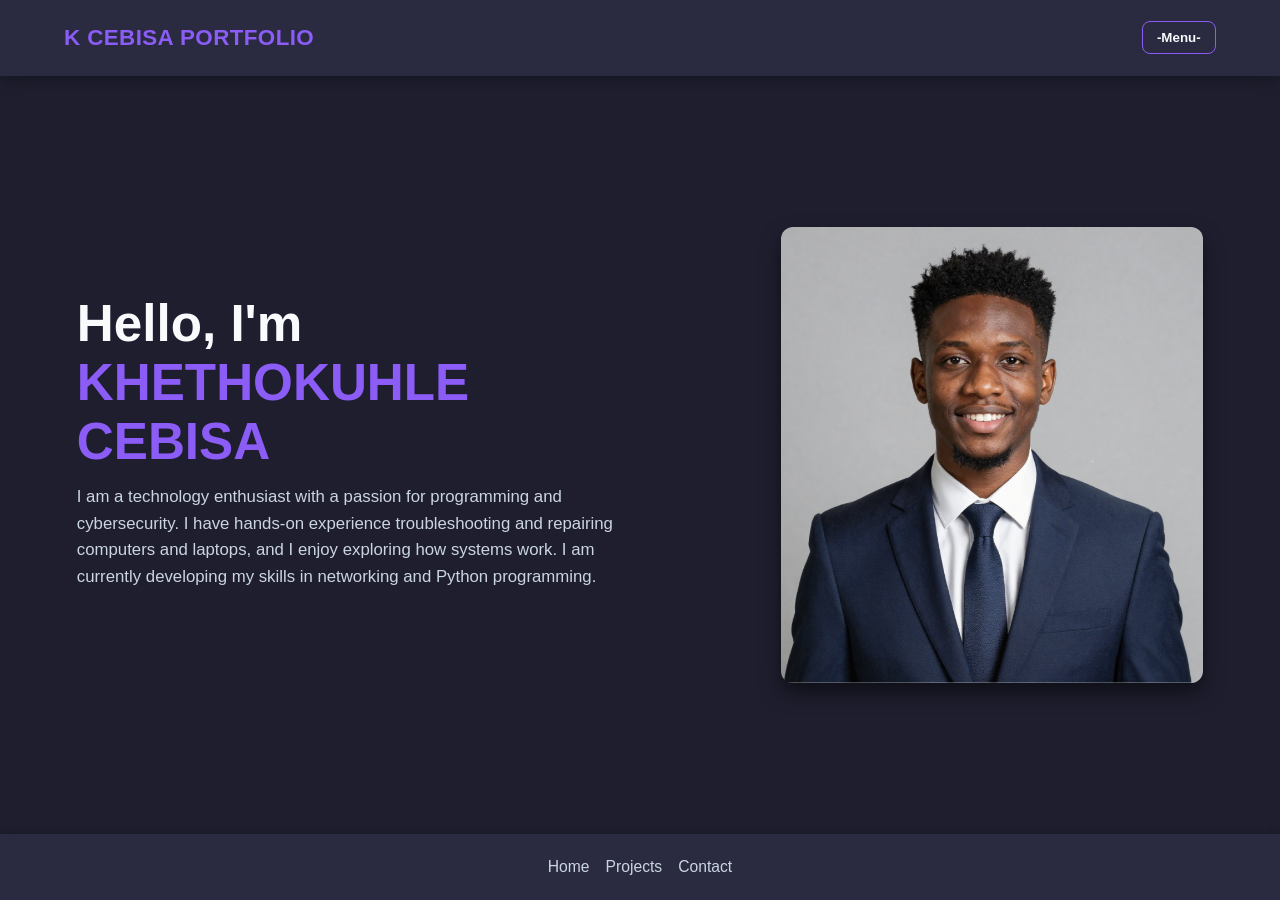
<file: index.html>
<!DOCTYPE html>
<html lang="en">
<head>
    <meta charset="UTF-8">
    <meta name="viewport" content="width=device-width, initial-scale=1.0">
    <title>My Portfolio | Home</title>
    <link rel="stylesheet" href="redo.css">
</head>

<body>


    <nav>
        <a href="index.html" class="logo">K CEBISA PORTFOLIO</a>
        
        <div class="dropdown">
            <button class="dropbtn"> -Menu- </button>
            <div class="dropdown-content">
                <a href="index.html">Home</a>
                <a href="projects.html">Projects</a>
                <a href="ContactUs.html">Contact </a>
            </div>
        </div>
    </nav>
    </nav>
    <section class="hero-section">
        <div class="hero-text">
            <h1>Hello, I'm <span>KHETHOKUHLE CEBISA</span></h1>
            <p>I am a technology enthusiast with a passion for programming and cybersecurity. I have hands-on experience troubleshooting and repairing computers and laptops, and I enjoy exploring how systems work. I am currently developing my skills in networking and Python programming.</p>
        </div>
        <div class="hero-image">
            <img src="UntitledDesign.png" alt="Portrait">
        </div>
    </section>
    <footer>
        <ul class="footer-links">
            <li><a href="index.html">Home</a></li>
            <li><a href="projects.html">Projects</a></li>
            <li><a href="ContactUs.html">Contact </a></li>
        </ul>
    </footer>

</body>
</html>
</file>
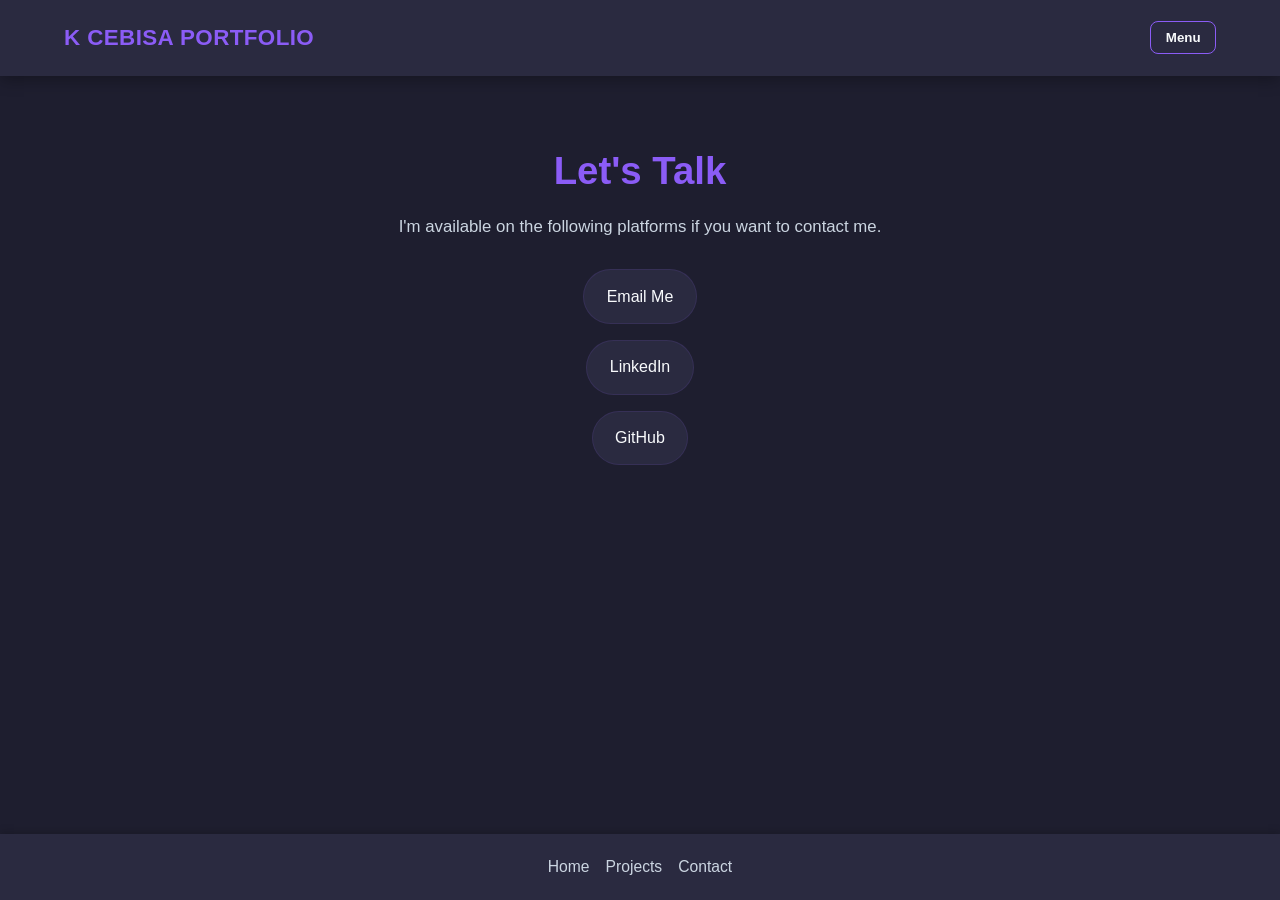
<file: ContactUs.html>
<!DOCTYPE html>
<html lang="en">
<head>
    <meta charset="UTF-8">
    <meta name="viewport" content="width=device-width, initial-scale=1.0">
    <title>My Portfolio | Contact</title>
    <link rel="stylesheet" href="redo.css">
</head>
<body>

    <nav>
        <a href="index.html" class="logo">K CEBISA PORTFOLIO</a>
        
        <div class="dropdown">
            <button class="dropbtn"> Menu </button>
            <div class="dropdown-content">
                <a href="index.html">Home</a>
                <a href="projects.html">Projects</a>
                <a href="ContactUs.html">Contact </a>
            </div>
        </div>
    </nav>

    <section class="contact-section">
        <h1>Let's Talk</h1>
        <p>I'm  available on the following platforms if you want to contact me.</p>
        
        <ul class="contact-methods">
            <li><a href="mailto:Blanc843@gmail.com">Email Me</a></li>
            <li><a href="https://linkedin.com" target="_blank">LinkedIn</a></li>
            <li><a href="https://github.com" target="_blank">GitHub</a></li>
        </ul>
    </section>
    <footer>
        <ul class="footer-links">
            <li><a href="index.html">Home</a></li>
            <li><a href="projects.html">Projects</a></li>
            <li><a href="ContactUs.html">Contact </a></li>
        </ul>
    </footer>
</body>
</html>
</file>
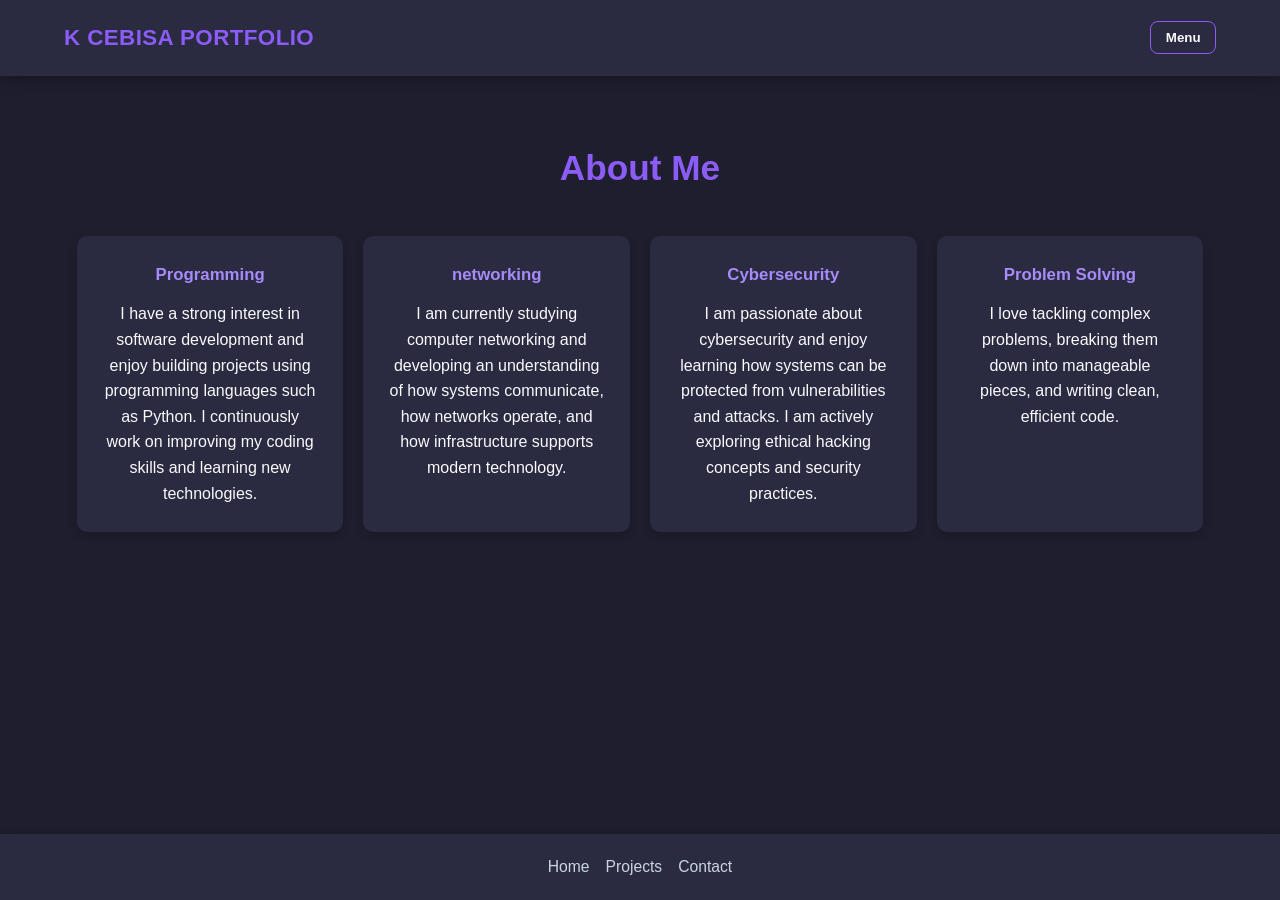
<file: projects.html>
<!DOCTYPE html>
<html lang="en">
<head>
    <meta charset="UTF-8">
    <meta name="viewport" content="width=device-width, initial-scale=1.0">
    <title>My Portfolio | Projects</title>
    <link rel="stylesheet" href="redo.css">
</head>
<body>

    <nav>
        <a href="index.html" class="logo">K CEBISA PORTFOLIO</a>
        
        <div class="dropdown">
            <button class="dropbtn"> Menu </button>
            <div class="dropdown-content">
                <a href="index.html">Home</a>
                <a href="projects.html">Projects</a>
                <a href="ContactUs.html">Contact </a>
            </div>
        </div>
    </nav>

    <section class="about-section">
        <h1>About Me</h1>
        <div class="card-container">
            <div class="card">
                <h3>Programming</h3>
                <p>I have a strong interest in software development and enjoy building projects using programming languages such as Python. I continuously work on improving my coding skills and learning new technologies.</p>
            </div>
            <div class="card">
                <h3>networking</h3>
                <p>I am currently studying computer networking and developing an understanding of how systems communicate, how networks operate, and how infrastructure supports modern technology.</p>
            </div>
            <div class="card">
                <h3>Cybersecurity</h3>
                <p>I am passionate about cybersecurity and enjoy learning how systems can be protected from vulnerabilities and attacks. I am actively exploring ethical hacking concepts and security practices.</p>
            </div>
            <div class="card">
                <h3>Problem Solving</h3>
                <p>I love tackling complex problems, breaking them down into manageable pieces, and writing clean, efficient code.</p>
            </div>
        </div>
    </section>
    <footer>
        <ul class="footer-links">
            <li><a href="index.html">Home</a></li>
            <li><a href="projects.html">Projects</a></li>
            <li><a href="ContactUs.html">Contact </a></li>
        </ul>
    </footer>

</body>
</html>
</file>
<file: redo.css>
/* ========================================
   APEX.CSS — consolidated, bug-fixed, accessible
   Replaces and improves your original stylesheet.
   ======================================== */

:root{
  --bg-base: #1e1e2f;
  --bg-surface: #2a2a40;
  --text-main: #f8fafc;
  --text-muted: #cbd5e1;
  --accent-color: #8b5cf6;
  --accent-hover: #a78bfa;
  --shadow-strong: 0 10px 20px rgba(0,0,0,0.5);
}

/* ---------- resets ---------- */
*,
*::before,
*::after{
  box-sizing: border-box;
  margin: 0;
  padding: 0;
}

html, body {
  height: 100%;
}

body{
  background: var(--bg-base);
  color: var(--text-main);
  font-family: 'Segoe UI', Tahoma, Geneva, Verdana, sans-serif;
  line-height: 1.6;
  display: flex;
  flex-direction: column;
  min-height: 100vh;
  -webkit-font-smoothing:antialiased;
  -moz-osx-font-smoothing:grayscale;
}

/* accessible focus outlines */
:focus {
  outline: 3px solid rgba(167,139,250,0.18);
  outline-offset: 2px;
}

/* ---------- NAVIGATION (single consolidated rule) ---------- */
nav{
  display: flex;
  justify-content: space-between;
  align-items: center;
  padding: 1.25rem 5%;
  gap: 1rem;
  background-color: var(--bg-surface);
  box-shadow: 0 4px 15px rgba(0,0,0,0.3);
  position: relative;
  z-index: 1000;
}

/* logo */
.logo{
  color: var(--accent-color);
  font-weight: 700;
  font-size: 1.4rem;
  text-decoration: none;
  display: inline-block;
  letter-spacing: 0.4px;
}

/* fallback nav-links (kept for future use) */
.nav-links{
  list-style: none;
  display: flex;
  gap: 1.25rem;
  align-items: center;
}
.nav-links a{
  color: var(--text-main);
  text-decoration: none;
  font-weight: 500;
}
.nav-links a:hover,
.nav-links a:focus{
  color: var(--accent-hover);
}

/* DROPDOWN */
.dropdown{
  position: relative;
  display: inline-block;
}

.dropbtn{
  background: transparent;
  border: 1px solid var(--accent-color);
  color: var(--text-main);
  padding: 0.5rem 0.9rem;
  border-radius: 8px;
  cursor: pointer;
  font-weight: 600;
  display: inline-flex;
  align-items: center;
  gap: .5rem;
  text-decoration: none;
}

/* dropdown content hidden by default; revealed on hover or focus-within */
.dropdown-content{
  display: none;
  position: absolute;
  right: 0;
  top: calc(100% + 0.5rem);
  min-width: 180px;
  background: var(--bg-surface);
  border-radius: 8px;
  box-shadow: 0 6px 18px rgba(0,0,0,0.35);
  padding: 0.4rem 0;
  white-space: nowrap;
  overflow: hidden;
}

/* show dropdown when hovering or keyboard focusing */
.dropdown:hover .dropdown-content,
.dropdown:focus-within .dropdown-content{
  display: block;
}

.dropdown-content a{
  display: block;
  padding: 0.6rem 1rem;
  color: var(--text-main);
  text-decoration: none;
  font-size: 0.98rem;
}
.dropdown-content a:hover,
.dropdown-content a:focus{
  background: rgba(139,92,246,0.08);
  color: var(--accent-hover);
}

/* Ensure the dropdown is usable on small screens by preventing overflow */
@media (max-width: 420px){
  .dropdown-content {
    right: auto;
    left: 0;
    min-width: calc(100vw - 2rem);
  }
}

/* ---------- HERO / HOME ---------- */
.hero-section{
  display: flex;
  align-items: center;
  justify-content: space-between;
  gap: 2rem;
  padding: 4.5% 6%;
  flex: 1;
  flex-wrap: wrap;
}

.hero-text{
  flex: 1 1 360px;
  max-width: 720px;
}

.hero-text h1{
  font-size: clamp(1.8rem, 4vw, 3.2rem);
  line-height: 1.15;
  margin-bottom: 0.75rem;
  color: var(--text-main);
}

.hero-text h1 span{
  color: var(--accent-color);
}

.hero-text p{
  color: var(--text-muted);
  font-size: 1.05rem;
  margin-bottom: 1.5rem;
  max-width: 60ch;
}

/* hero image */
.hero-image{
  flex: 1 1 320px;
  display: flex;
  justify-content: flex-end;
}

.hero-image img{
  max-width: 80%;
  height: auto;
  border-radius: 12px;
  box-shadow: var(--shadow-strong);
  display: block;
}

/* ---------- ABOUT / CARDS ---------- */
.about-section{
  padding: 5% 6%;
  flex: 1;
}

.about-section h1{
  text-align: center;
  font-size: 2.2rem;
  margin-bottom: 2.5rem;
  color: var(--accent-color);
}

.card-container{
  display: flex;
  gap: 1.25rem;
  justify-content: space-between;
  flex-wrap: wrap;
}

/* make cards flexible and avoid overflow on small screens */
.card{
  background-color: var(--bg-surface);
  padding: 1.6rem;
  border-radius: 10px;
  flex: 1 1 220px;
  text-align: center;
  box-shadow: 0 4px 10px rgba(0,0,0,0.2);
  transition: transform .25s ease, box-shadow .25s ease;
  min-width: 200px;
}

.card:hover,
.card:focus-within{
  transform: translateY(-6px);
  box-shadow: 0 12px 26px rgba(0,0,0,0.28);
}

.card h3{
  color: var(--accent-hover);
  margin-bottom: 0.8rem;
  font-size: 1.05rem;
}

/* ---------- CONTACT ---------- */
.contact-section{
  flex: 1;
  display: flex;
  flex-direction: column;
  align-items: center;
  padding: 5% 6%;
  text-align: center;
}

.contact-section h1{
  font-size: 2.4rem;
  margin-bottom: 0.8rem;
  color: var(--accent-color);
}

.contact-section p{
  color: var(--text-muted);
  margin-bottom: 1.25rem;
  font-size: 1.05rem;
  max-width: 60ch;
}

/* contact methods list */
.contact-methods{
  list-style: none;
  display: flex;
  flex-direction: column;
  gap: 1rem;
  padding: 0;
  margin: 0.5rem 0 0;
}

.contact-methods a{
  display: inline-block;
  background-color: var(--bg-surface);
  color: var(--text-main);
  text-decoration: none;
  padding: 0.85rem 1.4rem;
  border-radius: 999px;
  font-size: 1rem;
  border: 1px solid transparent;
  transition: background .2s ease, color .2s ease, transform .08s ease;
  border: 1px solid rgba(139,92,246,0.12);
}

.contact-methods a:hover,
.contact-methods a:focus{
  background-color: var(--accent-color);
  color: var(--bg-base);
  transform: translateY(-2px);
}

/* ---------- TOP-HEADING (present in some pages) ---------- */
.top-heading{
  text-align: center;
  color: var(--accent-hover);
  font-size: 1.25rem;
  margin: 1.25rem 0;
  font-weight: 600;
}

/* ---------- FOOTER ---------- */
footer{
  margin-top: auto;
  padding: 1.25rem 6%;
  background: var(--bg-surface);
  text-align: center;
  box-shadow: 0 -2px 8px rgba(0,0,0,0.18);
}

.footer-links{
  list-style: none;
  display: inline-flex;
  gap: 1rem;
  padding: 0;
  margin: 0;
  flex-wrap: wrap;
  align-items: center;
  justify-content: center;
}

.footer-links a{
  color: var(--text-muted);
  text-decoration: none;
  font-size: 0.98rem;
}
.footer-links a:hover,
.footer-links a:focus{
  color: var(--accent-hover);
}

/* small visual details for anchors and buttons */
a, button{
  -webkit-tap-highlight-color: transparent;
}

/* ---------- RESPONSIVE ADJUSTMENTS ---------- */
@media screen and (max-width: 768px){
  nav{
    flex-direction: column;
    align-items: stretch;
    gap: .6rem;
    padding: 1rem 4%;
  }

  /* make the logo and dropdown align comfortably on mobile */
  .logo{
    align-self: start;
    margin-bottom: 0.25rem;
  }

  .dropdown{
    align-self: stretch;
    display: flex;
    justify-content: center;
  }
  .dropbtn{
    width: 100%;
    justify-content: center;
  }

  .hero-section{
    padding: 4% 4%;
    flex-direction: column;
    text-align: center;
  }
  .hero-image{
    justify-content: center;
  }

  .card-container{
    flex-direction: column;
    gap: 1rem;
  }
}

@media screen and (max-width: 420px){
  .hero-text h1{
    font-size: 1.6rem;
  }
  .hero-text p{
    font-size: 0.98rem;
  }
}
</file>
